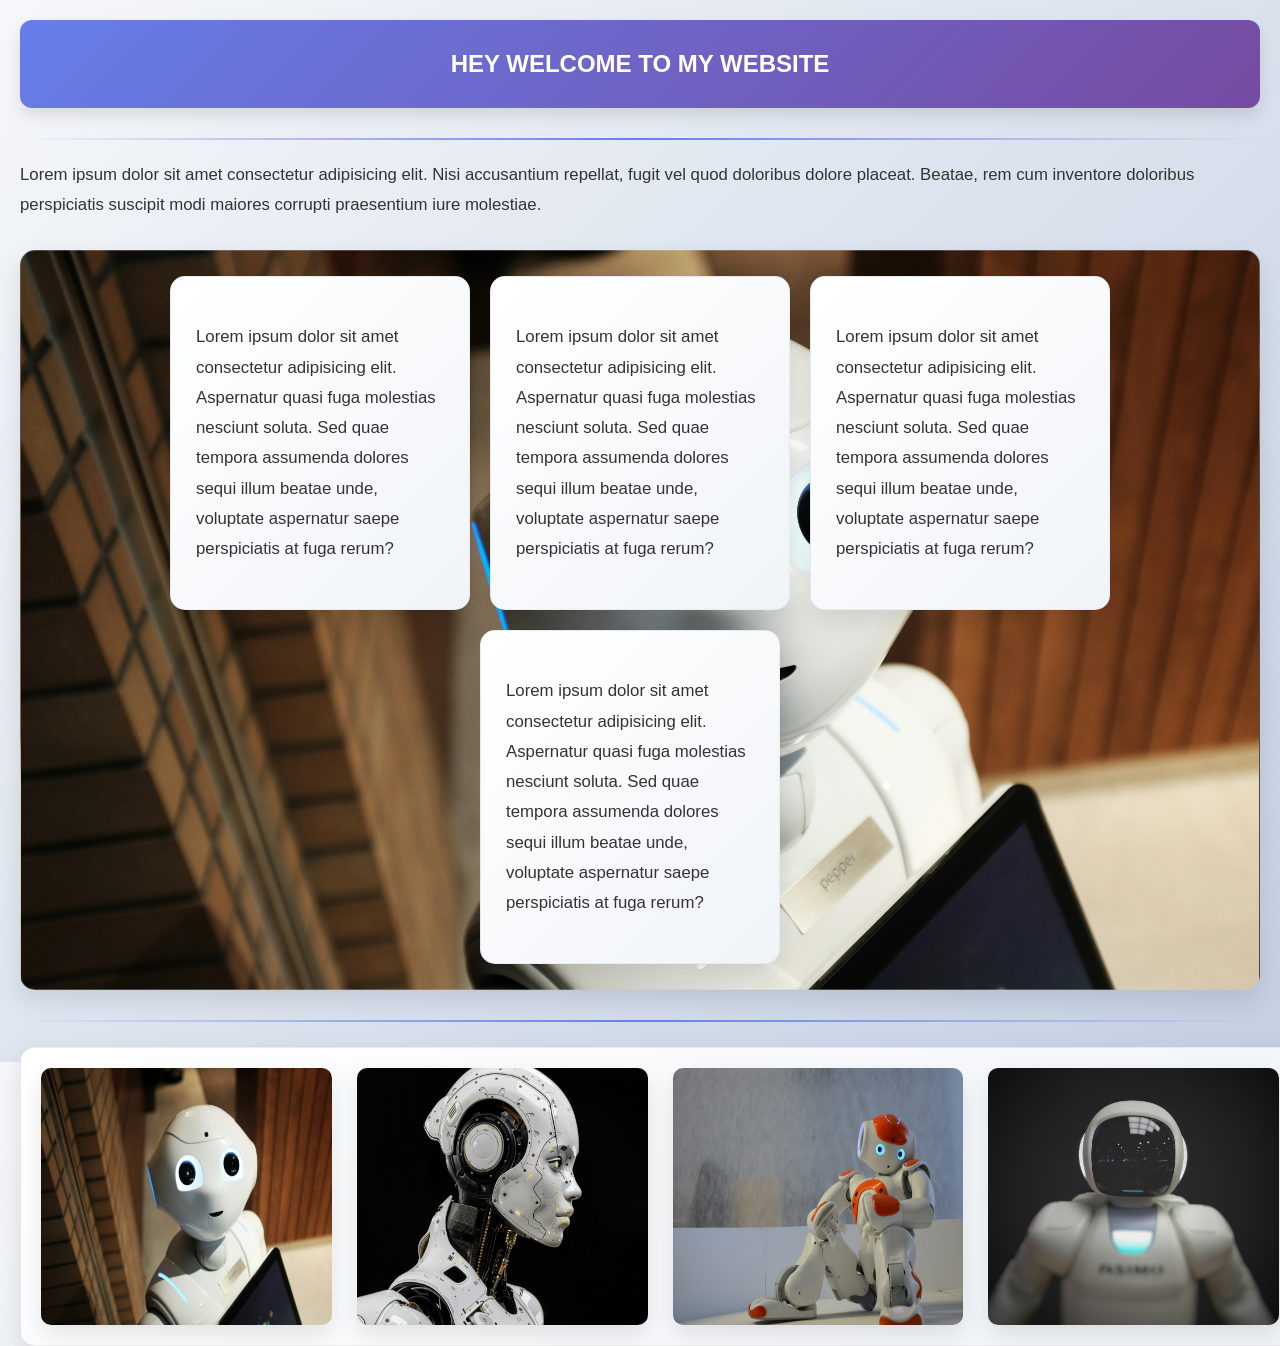
<file: index.html>
<html lang="en">
  <head>
    <meta charset="UTF-8" />
    <meta name="viewport" content="width=device-width, initial-scale=1.0" />
    <title>Document</title>
    
    <link rel="stylesheet" href="style.css" />
  </head>

  <body>

    <nav>
        <h1>HEY WELCOME TO MY WEBSITE</h1>
    </nav>    
    <hr />

    <p>
      Lorem ipsum dolor sit amet consectetur adipisicing elit. Nisi accusantium
      repellat, fugit vel quod doloribus dolore placeat. Beatae, rem cum
      inventore doloribus perspiciatis suscipit modi maiores corrupti
      praesentium iure molestiae.
    </p>
    <div class="cntr">
         <div>
      <p>
        Lorem ipsum dolor sit amet consectetur adipisicing elit. Aspernatur
        quasi fuga molestias nesciunt soluta. Sed quae tempora assumenda dolores
        sequi illum beatae unde, voluptate aspernatur saepe perspiciatis at fuga
        rerum?
      </p>
    </div>

    <div>
      <p>
        Lorem ipsum dolor sit amet consectetur adipisicing elit. Aspernatur
        quasi fuga molestias nesciunt soluta. Sed quae tempora assumenda dolores
        sequi illum beatae unde, voluptate aspernatur saepe perspiciatis at fuga
        rerum?
      </p>
    </div>

    <div>
      <p>
        Lorem ipsum dolor sit amet consectetur adipisicing elit. Aspernatur
        quasi fuga molestias nesciunt soluta. Sed quae tempora assumenda dolores
        sequi illum beatae unde, voluptate aspernatur saepe perspiciatis at fuga
        rerum?
      </p>
    </div>

    <div>
      <p>
        Lorem ipsum dolor sit amet consectetur adipisicing elit. Aspernatur
        quasi fuga molestias nesciunt soluta. Sed quae tempora assumenda dolores
        sequi illum beatae unde, voluptate aspernatur saepe perspiciatis at fuga
        rerum?
      </p>
    </div>
    <br>
    


   
    </div>
    
<!-- robo gallaryy -->


    <hr>

     <div class="glry">
        <img src="robo.jpg" alt="Robo Image" class="roboimg" />
        <img src="robo1.jpg" alt="Robo Image" class="roboimg" />
        <img src="robo2.jpg" alt="Robo Image" class="roboimg" /> 
        <img src="robo3.jpg" alt="Robo Image" class="roboimg" /> 
    </div>
  </body>
</html>
</file>
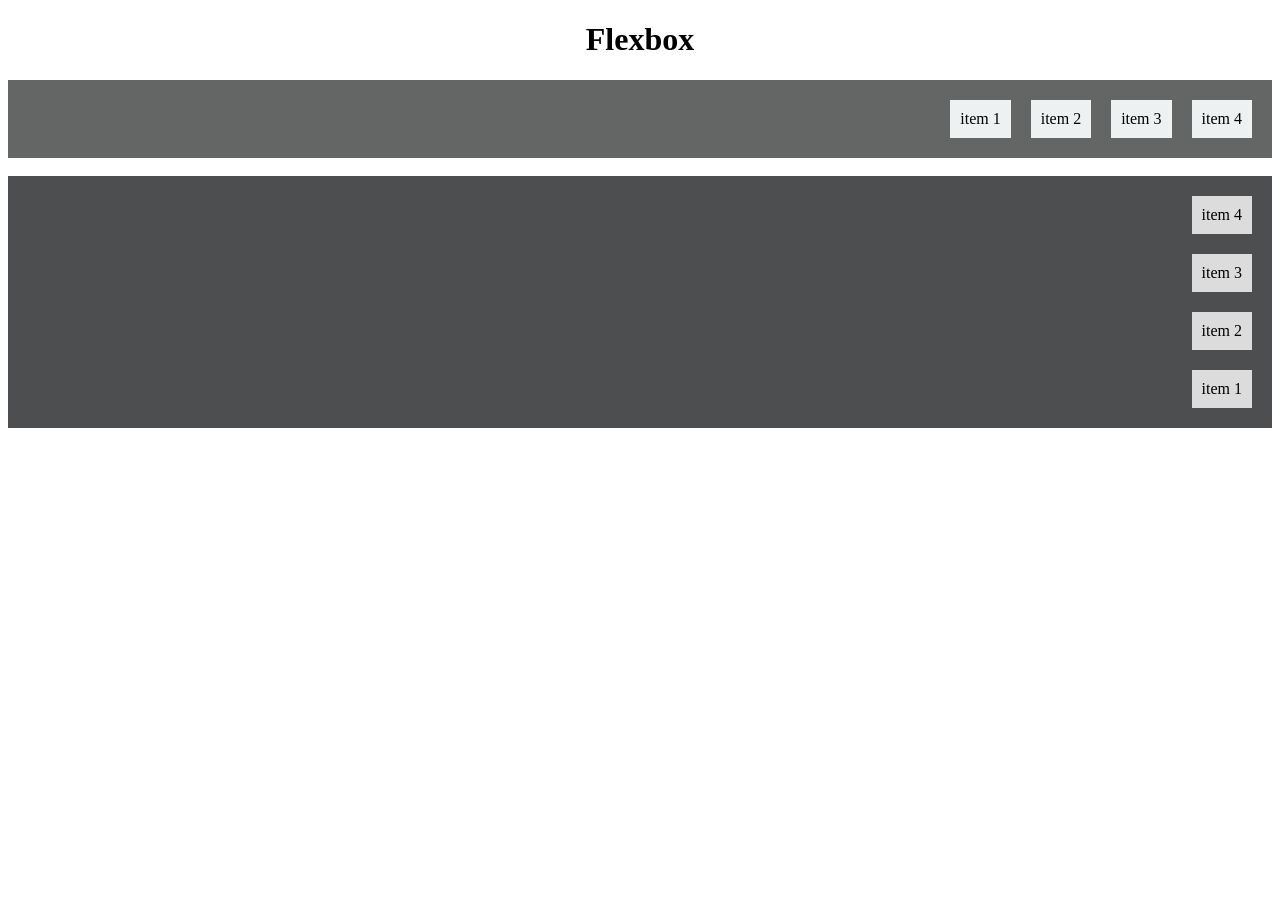
<file: flexbox.html>
<!DOCTYPE html>
<html lang="en">
<head>
    <meta charset="UTF-8">
    <meta name="viewport" content="width=device-width, initial-scale=1.0">
    <title>Document</title>
    <style>
     .container{
        display: flex;
        gap: 20px;
        background-color: rgb(100, 101, 101);
        padding: 20px;
        justify-content: flex-end;
     }
     .containers{
        display: flex;
        gap: 20px;
        background-color: rgb(77, 78, 79);
        padding: 20px;
        flex-direction: column-reverse;
        align-items: flex-end;
     }
     .item{
        padding: 10px;
     }
     .item1{background-color: rgb(7, 222, 251);}
     .item2{background-color: rgb(6, 212, 248);}
     .item3{background-color: rgb(5, 215, 248);}
     .item4{background-color: rgb(7, 206, 246);}
     
     h1{
        text-align: center;
     }
    </style>
</head>
<body>
    <h1>Flexbox</h1>
    <div class="container">
        <div style="background-color: rgb(238, 241, 241); padding: 10px;">item 1</div>
        <div style="background-color:  rgb(238, 241, 241); padding: 10px;">item 2</div>
        <div style="background-color:  rgb(238, 241, 241); padding: 10px;">item 3</div>
        <div style="background-color:  rgb(238, 241, 241); padding: 10px;">item 4</div>
    </div>
    <br>
    <div class="containers" >
        <div style="background-color:rgb(220, 220, 220); rgb(220, 220, 220); padding: 10px;">item 1</div>
        <div style="background-color: rgb(220, 220, 220); rgb(140, 142, 142); padding: 10px;">item 2</div>
        <div style="background-color:rgb(220, 220, 220); rgb(140, 142, 142); padding: 10px;">item 3</div>
        <div style="background-color: rgb(220, 220, 220); rgb(140, 142, 142); padding: 10px;">item 4</div>
    </div>
</body>
</html>
</file>
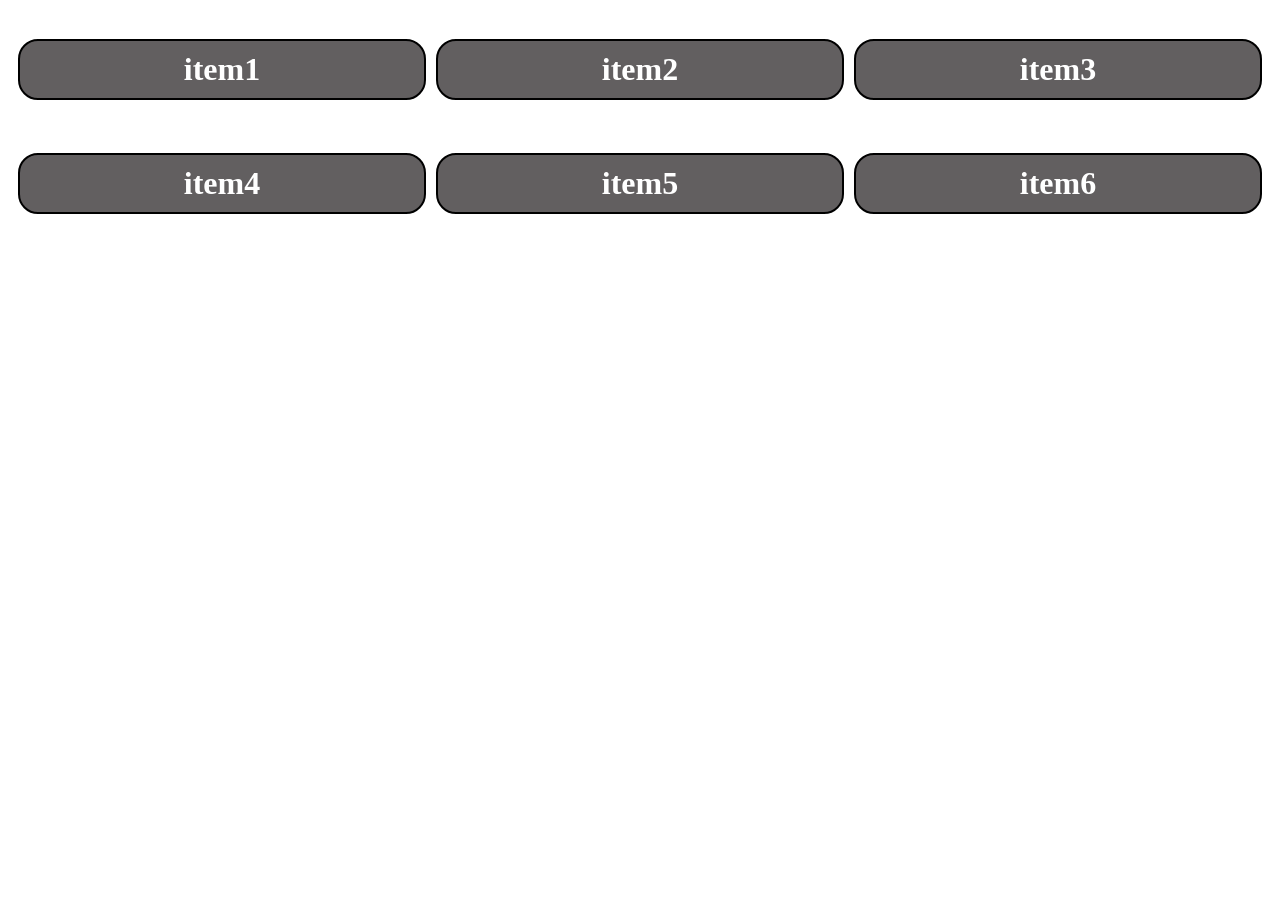
<file: grid.html>
<!DOCTYPE html>
<html lang="en">
<head>
    <meta charset="UTF-8">
    <meta name="viewport" content="width=device-width, initial-scale=1.0">
    <title>grid</title>
    <style>
        .container{
            display: grid;
            grid-template-columns: repeat(3, 1fr);
            grid-template-rows: repeat(2, 1fr);
            gap: 10px;
            background-color: #fff;
            padding: 10px;
        }
        .container>h1{
            background-color: #625f60;
            color: white;
            padding: 10px;
            text-align: center;
            border-radius: 20px;
            border: 2px solid rgb(0, 0, 0);
        }
        </style>
</head>
<body>
        <div class="container">
      <h1>item1</h1>
      <h1>item2</h1>
      <h1>item3</h1>
      <h1>item4</h1>
      <h1>item5</h1>
      <h1>item6</h1>
        </div>
</body>
</html>
</file>
<file: style.css>
* {
            margin: 0;
            padding: 0;
            box-sizing: border-box;
        }

        body {
            font-family: 'Segoe UI', Tahoma, Geneva, Verdana, sans-serif;
            background: linear-gradient(135deg, #f5f7fa 0%, #c3cfe2 100%);
            padding: 20px;
            min-height: 100vh;
        }

        nav {
            background: linear-gradient(135deg, #667eea 0%, #764ba2 100%);
            color: white;
            text-align: center;
            padding: 30px 20px;
            border-radius: 12px;
            box-shadow: 0 8px 16px rgba(0, 0, 0, 0.1);
            margin-bottom: 30px;
        }

       
    
        p {
            color: #333;
            line-height: 1.8;
            font-size: 1.05em;
            margin: 20px 0;
        }

        .cntr {
            display: flex;
            gap: 20px;
            flex-wrap: wrap;
            justify-content: center;
            margin: 30px 0;
            background-image: url('robo.jpg');
            background-size: cover;
            background-position: center;
        }

        .cntr > div {
            min-width: 200px;
            max-width: 300px;
        }

        div {
            background: linear-gradient(135deg, #ffffff 0%, #f0f4f8 100%);
            padding: 25px;
            border-radius: 15px;
            box-shadow: 0 10px 25px rgba(0, 0, 0, 0.1);
            transition: transform 0.3s ease, box-shadow 0.3s ease;
            border: 1px solid rgba(200, 200, 200, 0.3);
        }

        .cntr:hover{
            color: #667eea;
            background-color: #333;
        }
        hr {
            border: none;
            height: 2px;
            background: linear-gradient(90deg, transparent, #667eea, transparent);
            margin: 20px 0;
        }

        .roboimg {
            width: 100%;
            border-radius: 10px;
            box-shadow: 0 10px 25px rgba(0, 0, 0, 0.1);
            transition: transform 0.3s ease, box-shadow 0.3s ease;
            position: relative;
            min-width: 200px;
            max-width: 300px;         
        }
        .glry {
            display: flex;
            gap: 25px;
            /* flex-wrap: wrap; */
            justify-content: center;
            margin-top: 5px;
            width: 100%;
            position:absolute;
            background-color: #818d9a;
            padding: 20px;

        }
        .roboimg:hover {
            transform: scale(1.05);
            box-shadow: 0 15px 30px rgba(0, 0, 0, 0.2);
        }
</file>
